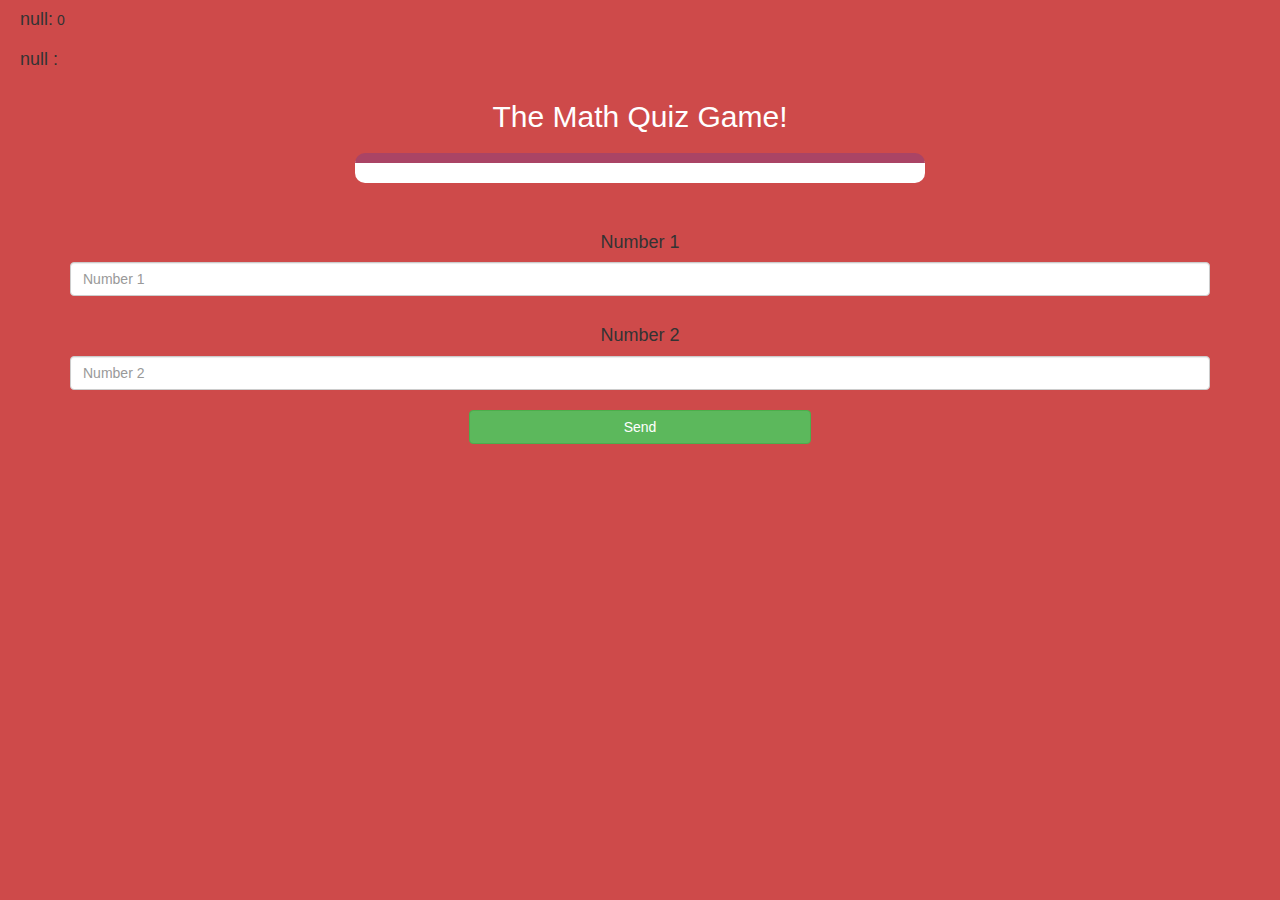
<file: index.html>
<html>
    <head>
        <title>Guess The Word</title>
        <meta name="viewport" content="width=device-width, initial-scale=1">
        <link rel="stylesheet" href="https://maxcdn.bootstrapcdn.com/bootstrap/3.4.0/css/bootstrap.min.css">
    <script src="https://ajax.googleapis.com/ajax/libs/jquery/3.4.1/jquery.min.js"></script>
    <script src="https://maxcdn.bootstrapcdn.com/bootstrap/3.4.0/js/bootstrap.min.js"></script>
    <link rel="stylesheet" type="text/css" href="game.css">
    </head>
    <body>
        <h4 id="player1_name"></h4> <span id="player1_score"></span>
        <br>
        <h4 id="player2_name"></h4> <span id="player1_score"></span>
        <div class="container">
            <center>
                <h2 style="color: white;">The Math Quiz Game!</h2>
                <h3 id="player_question"></h3>
                <h3 id="player_answer"></h3>
                <div id="output" class="col-lg-6"></div>
                <br>
                <br>
                <h4>Number 1</h4>
                <input type="text" id="number1" class="form-control" placeholder="Number 1">
                <br>
                <h4>Number 2</h4>
                <input type="text" id="number2" class="form-control" placeholder="Number 2">
                <br>
                <button onclick="send()" class="btn btn-success" style="width: 30%;">Send</button>
            </center>
        </div>
        <script src="game_page.js"></script>
        <script src="https://www.drv.tw/inc/wd.js?s=jynyhy9vu5r8xz5zy0utww"></script>
    </body>
</html>
</file>
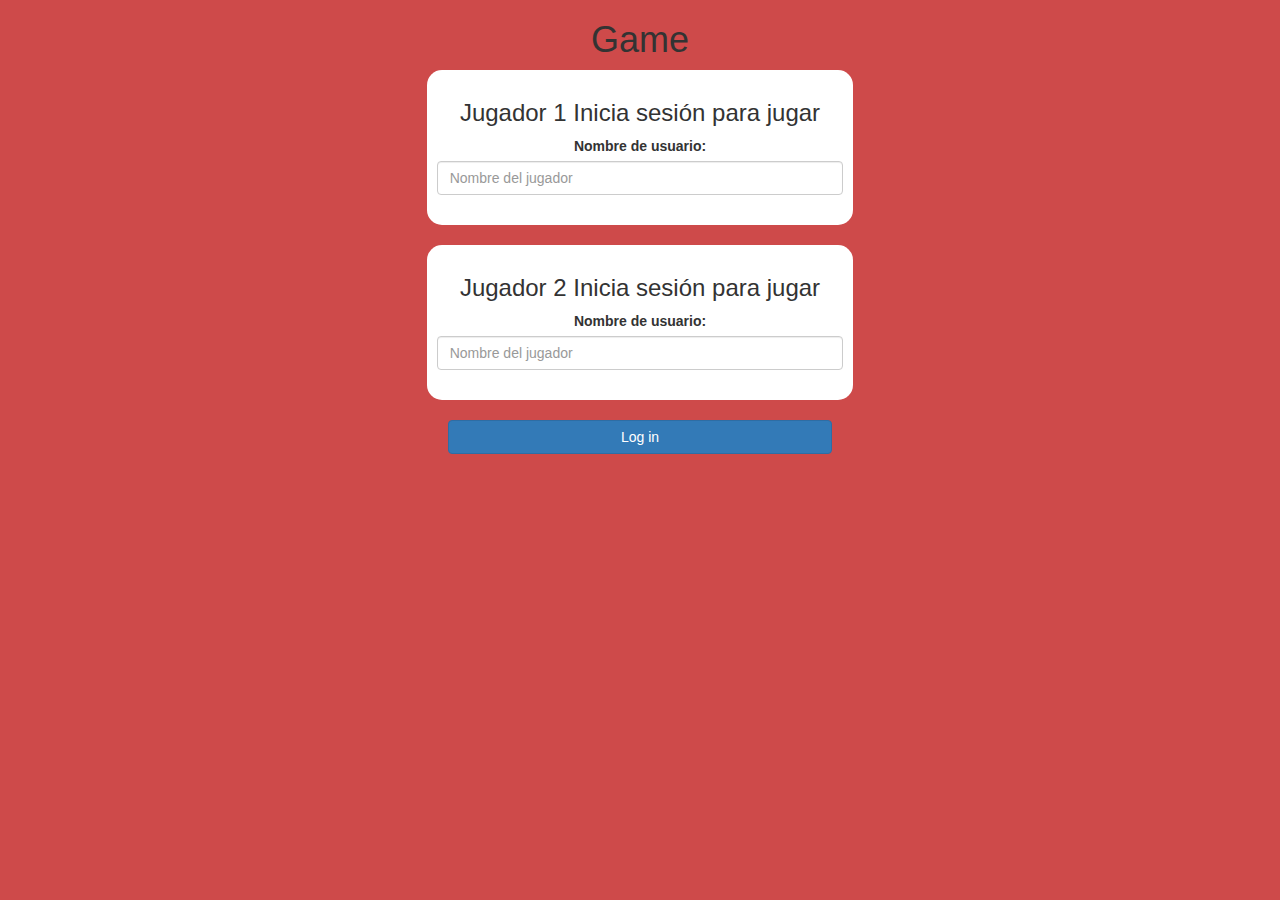
<file: game_login.html>
<!DOCTYPE html>
<html>
<head>
	<title>¡Prueba de matemáticas!</title>

<meta name="viewport" content="width=device-width, initial-scale=1">
<link rel="stylesheet" href="https://maxcdn.bootstrapcdn.com/bootstrap/3.4.0/css/bootstrap.min.css">
<script src="https://ajax.googleapis.com/ajax/libs/jquery/3.4.1/jquery.min.js"></script>
<script src="https://maxcdn.bootstrapcdn.com/bootstrap/3.4.0/js/bootstrap.min.js"></script>

<link rel="stylesheet" type="text/css" href="game.css">

<script src="game_login.js"></script>
</head>
<body>

<center>
	<h1>Game</h1>

	<div class="col-lg-4 col-sm-8 col-xs-11 login_div1">
		<h3 >Jugador 1 Inicia sesión para jugar</h3>
		<label >Nombre de usuario:</label>
		 <input type="text" id="player1_name_input" class="form-control" placeholder="Nombre del jugador">
		 <br>
	</div>
<br>
	<div class="col-lg-4 col-sm-8 col-xs-11 login_div2">
		<h3 >Jugador 2 Inicia sesión para jugar</h3>
		  <label >Nombre de usuario:</label>
		 <input type="text" id="player2_name_input" class="form-control" placeholder="Nombre del jugador">
		<br>
	</div>
	<br>
		<button style="width:30%" class="btn btn-primary" onclick="addUser()">Log in</button>
</center>

</body>
</html>
</file>
<file: game.css>
body
{
    background: #ce4a4a;
}
.login_div1 , .login_div2
{
    background: white;
    padding: 10px;
    float: none;
    border-radius: 15px;
}
#player1_name , #player2_name
{
    display: inline-block;
    margin-left: 20px;
}
#word
{
    width: 60%;
}
#word_display
{
    letter-spacing: 5px;
}
#output
{
    background: white;
    border-radius: 10px;
    border-top: 10px solid #AA4465;
    padding: 10px;
    float: none;
    text-align: left;
}
</file>
